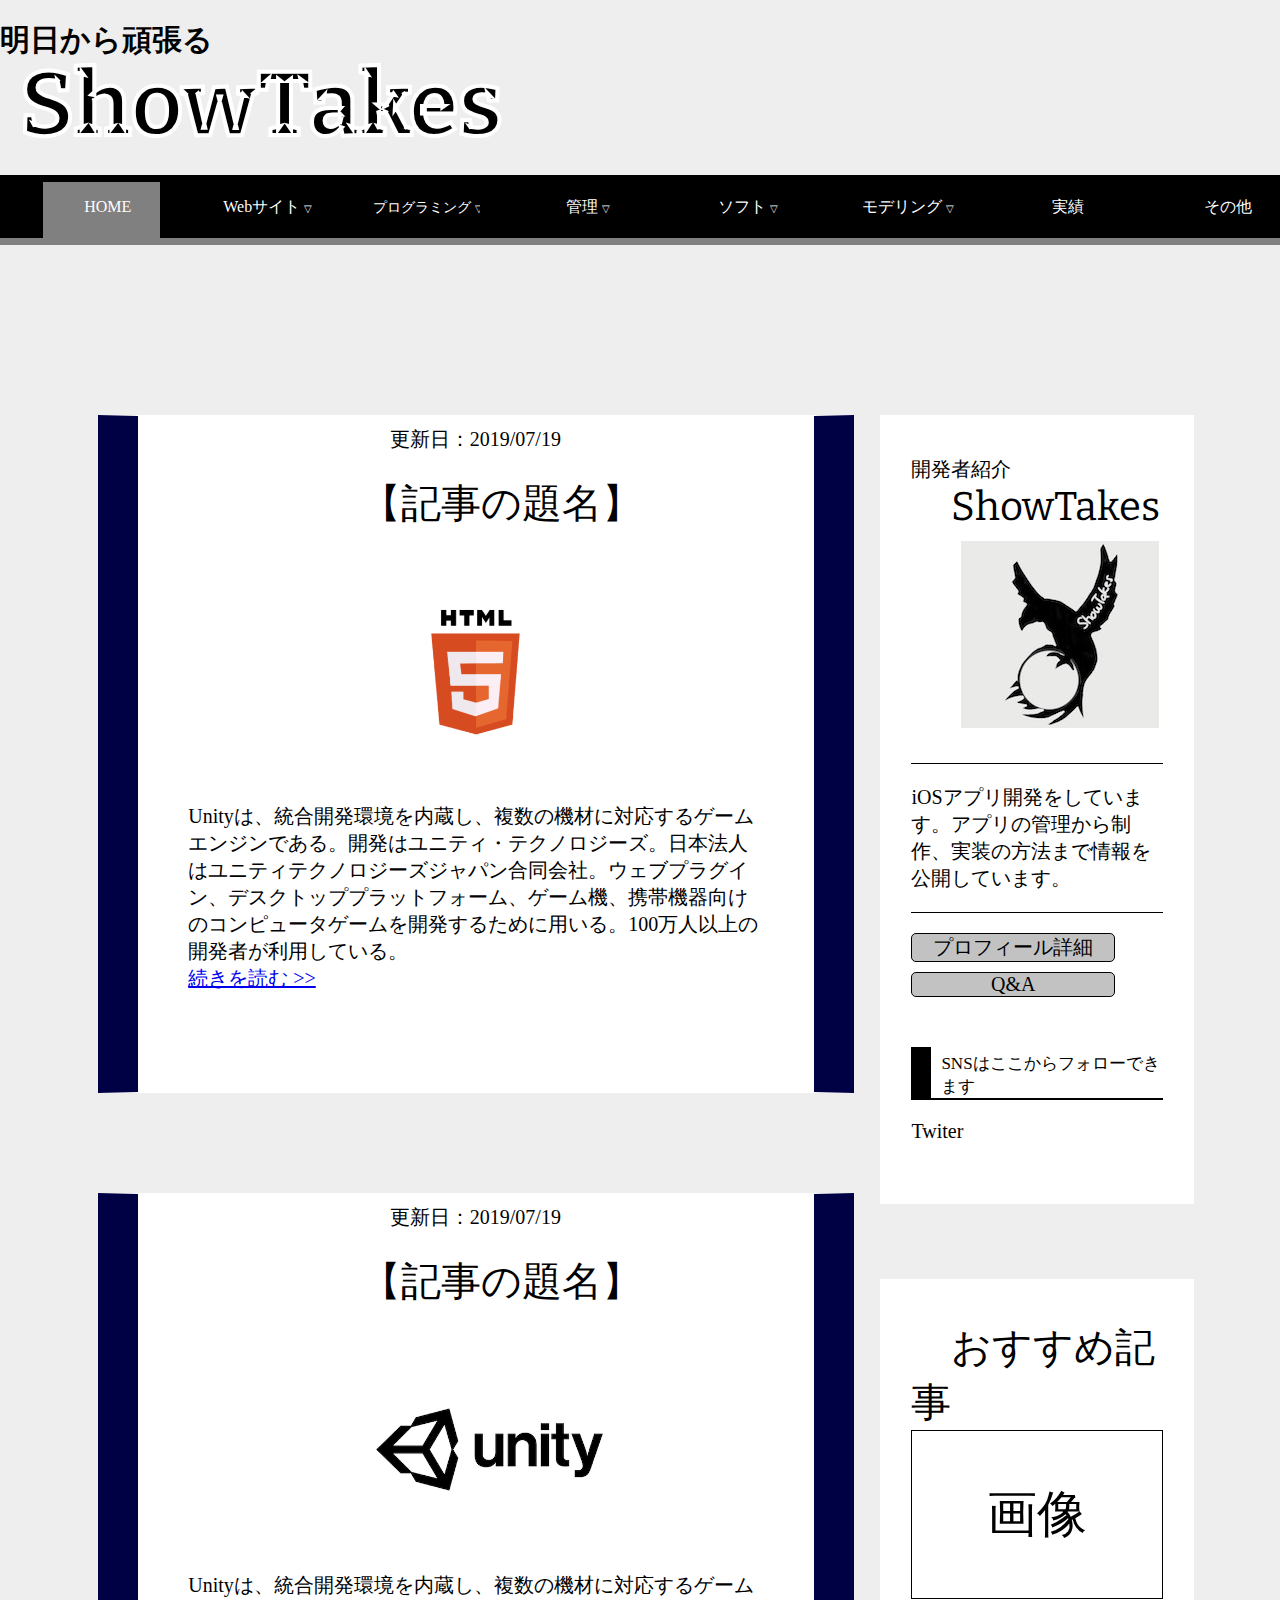
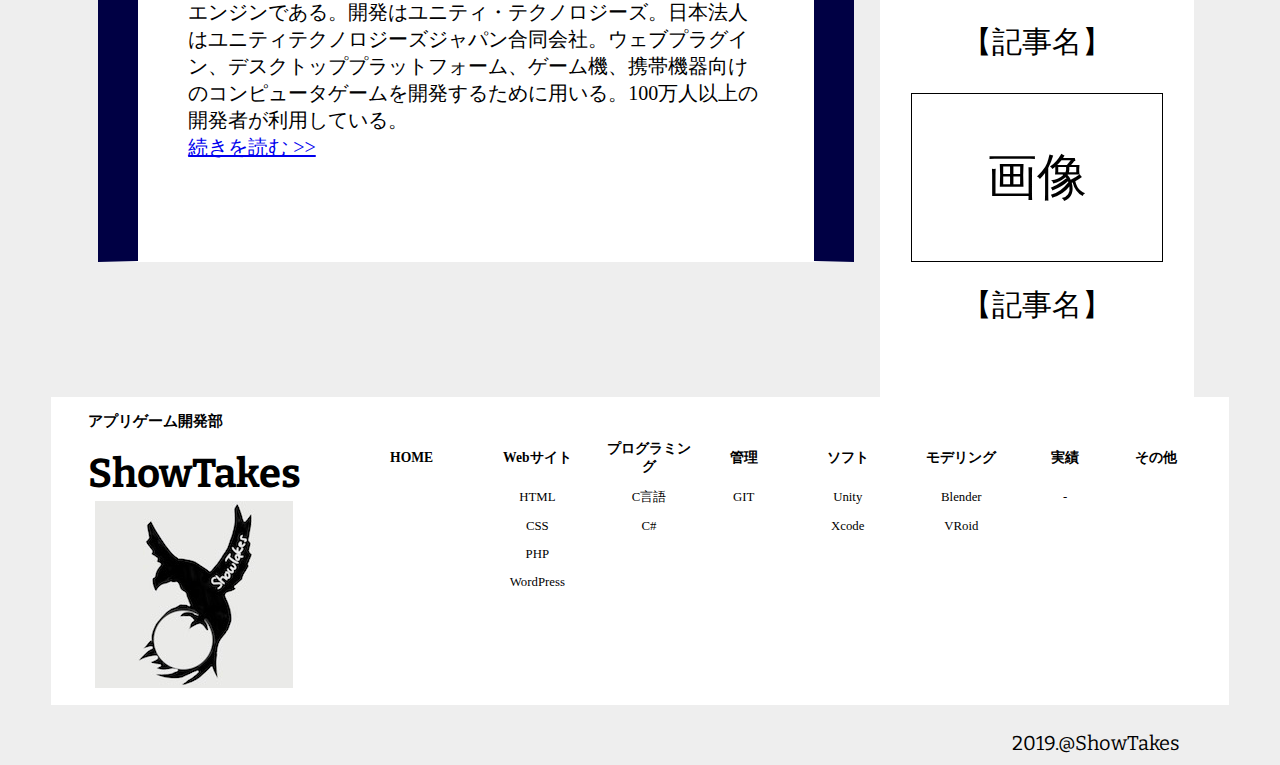
<file: ShowTakes/index.html>
<!-- トップページにしたいページのファイル名は"index.html"にする -->
<!DOCTYPE html>
<html>
<head>
<meta charset="UTF-8">    
<title>ShowTakes</title>
<!-- フォントの設定 -->
  <link href="https://fonts.googleapis.com/css?family=Bitter:400,700" rel="stylesheet">
<!--  CSSファイルとHTMLファイルをリンクさせる　-->
  <link href="css/index.css" rel="stylesheet">
</head>

<body id="index">
<!------  ヘッダー  ------>
    <header>
        <div class="logo">
            <!-- 画像にリンク作成 -->
            <h1>明日から頑張る</h1>
            <h2>ShowTakes</h2>
        </div>
<!------  メニュー  ------>
        <nav>
            <ul class="menu_all">
            <ul class="menu">
                <li class="menu__single">
                    <a href="#" class="init-bottom, now">HOME</a>
                </li>
            </ul>
            <ul class="menu">
                <li class="menu__single">
                    <div onclick="obj1=document.getElementById('open1').style;
                    obj1.display=(obj1.display=='none')?'block':'none',
                    obj2.display='none',
                    obj3.display='none',
                    obj4.display='none',
                    obj5.display='none',
                    obj6.display='none',
                    obj7.display='none';">
                        <a style="cursor:pointer;">
                            <a href="#" class="init-bottom">Webサイト&nbsp;<h20>▽</h20></a>
                        </a>
                    </div>
                    <div id="open1" style="display:none;">
                        <ul class="menu__second-level">
                            <li><a href="#">&nbsp;HTML</a></li>
                            <li><a href="#">&nbsp;CSS</a></li>
                            <li><a href="#">&nbsp;PHP</a></li>
                            <li><a href="#">&nbsp;WordPress</a></li>
                        </ul>
                    </div>
                </li>
            </ul>
                
            <ul class="menu">
                <li class="menu__single">
                    <div onclick="obj2=document.getElementById('open2').style;
                    obj2.display=(obj2.display=='none')?'block':'none',
                    obj1.display='none',
                    obj3.display='none',
                    obj4.display='none',
                    obj5.display='none',
                    obj6.display='none',
                    obj7.display='none';">
                        <a style="cursor:pointer;">
                            <a href="#" class="init-bottom, program">プログラミング&nbsp;<h20>▽</h20></a>
                        </a>
                    </div>
                    <div id="open2" style="display:none;">
                        <ul class="menu__second-level">
                            <li><a href="#">&nbsp;C言語</a></li>
                            <li><a href="#">&nbsp;C#</a></li>
                        </ul>
                    </div>
                </li>
            </ul>
                
            <ul class="menu">
                <li class="menu__single">
                    <div onclick="obj3=document.getElementById('open3').style;
                    obj3.display=(obj3.display=='none')?'block':'none',
                    obj1.display='none',
                    obj2.display='none',
                    obj4.display='none',
                    obj5.display='none',
                    obj6.display='none',
                    obj7.display='none';">
                        <a style="cursor:pointer;">
                            <a href="#" class="init-bottom">管理&nbsp;<h20>▽</h20></a>
                        </a>
                    </div>
                    <div id="open3" style="display:none;">    
                        <ul class="menu__second-level">
                            <li><a href="#">&nbsp;GIT</a></li>
                        </ul>
                    </div>
                </li>
            </ul>
                
            <ul class="menu">
                <li class="menu__single">
                    <div onclick="obj4=document.getElementById('open4').style;
                    obj4.display=(obj4.display=='none')?'block':'none',
                    obj1.display='none',
                    obj2.display='none',
                    obj3.display='none',
                    obj5.display='none',
                    obj6.display='none',
                    obj7.display='none';">
                        <a style="cursor:pointer;">
                            <a href="#" class="init-bottom">ソフト&nbsp;<h20>▽</h20></a>
                        </a>
                    </div>
                    <div id="open4" style="display:none;">    
                        <ul class="menu__second-level">
                            <li><a href="#">&nbsp;Unity</a></li>
                            <li><a href="#">&nbsp;Xcode</a></li>
                        </ul>
                    </div>
                </li>
            </ul>
                
            <ul class="menu">
                <li class="menu__single">
                    <div onclick="obj5=document.getElementById('open5').style;
                    obj5.display=(obj5.display=='none')?'block':'none',
                    obj1.display=(obj1.display=='block')?'none':'none',
                    obj2.display=(obj2.display=='block')?'none':'none',
                    obj3.display=(obj3.display=='block')?'none':'none',
                    obj4.display=(obj4.display=='block')?'none':'none',
                    obj6.display=(obj6.display=='block')?'none':'none',
                    obj7.display=(obj7.display=='block')?'none':'none';">
                        <a style="cursor:pointer;">
                            <a href="#" class="init-bottom">モデリング&nbsp;<h20>▽</h20></a>
                        </a>
                    </div>
                    <div id="open5" style="display:none;">    
                        <ul class="menu__second-level">
                            <li><a href="#">&nbsp;Blender</a></li>
                            <li><a href="#">&nbsp;sVRoid</a></li>
                        </ul>
                    </div>
                </li>
            </ul>
                
            <ul class="menu">
                <li class="menu__single">
                    <div onclick="obj6=document.getElementById('open6').style;
                    obj6.display=(obj6.display=='none')?'block':'none',
                    obj1.display=(obj1.display=='block')?'none':'none',
                    obj2.display=(obj2.display=='block')?'none':'none',
                    obj3.display=(obj3.display=='block')?'none':'none',
                    obj4.display=(obj4.display=='block')?'none':'none',
                    obj5.display=(obj5.display=='block')?'none':'none',
                    obj7.display=(obj7.display=='block')?'none':'none';">
                        <a style="cursor:pointer;">
                            <a href="#" class="init-bottom">実績</a>
                        </a>
                    </div>
                    <div id="open6" style="display:none;">
                        <ul class="menu__second-level">
                        </ul>
                    </div>
                </li>
            </ul>
            
            <ul class="menu">
                <li class="menu__single">
                    <div onclick="obj7=document.getElementById('open7').style;
                    obj7.display=(obj7.display=='none')?'block':'none',
                    obj1.display=(obj1.display=='block')?'none':'none',
                    obj2.display=(obj2.display=='block')?'none':'none',
                    obj3.display=(obj3.display=='block')?'none':'none',
                    obj4.display=(obj4.display=='block')?'none':'none',
                    obj5.display=(obj5.display=='block')?'none':'none',
                    obj6.display=(obj6.display=='block')?'none':'none';">
                        <a style="cursor:pointer;">
                            <a href="#" class="init-bottom">その他</a>
                        </a>
                    </div>
                    <div id="open7" style="display:none;">    
                        <ul class="menu__second-level">
                        </ul>
                    </div>
                </li>
            </ul>
            </ul>
        </nav>
    </header>
<!------  コンテンツ  ------>
    <div id="wrap">
        <div id="content">
            <section id="web">
                <p><h14>更新日：2019/07/19</h14>
                    <br>
                    <br><h7>【記事の題名】</h7>
                    <br>
                    <br><img src="images/image13.png" alt="web">
                    <br>Unityは、統合開発環境を内蔵し、複数の機材に対応するゲームエンジンである。開発はユニティ・テクノロジーズ。日本法人はユニティテクノロジーズジャパン合同会社。ウェブプラグイン、デスクトッププラットフォーム、ゲーム機、携帯機器向けのコンピュータゲームを開発するために用いる。100万人以上の開発者が利用している。
                    <br><a href="unity.html">続きを読む >></a>
                    <br>
                </p>
            </section>
                <p><h14>更新日：2019/07/19</h14>
                    <br>
                    <br><h8>【記事の題名】</h8>
                    <br>
                    <br><img src="images/image14.jpg" alt="unity">
                    <br>Unityは、統合開発環境を内蔵し、複数の機材に対応するゲームエンジンである。開発はユニティ・テクノロジーズ。日本法人はユニティテクノロジーズジャパン合同会社。ウェブプラグイン、デスクトッププラットフォーム、ゲーム機、携帯機器向けのコンピュータゲームを開発するために用いる。100万人以上の開発者が利用している。
                    <br><a href="unity.html">続きを読む >></a>
                </p>
        </div>
<!--    サイドバー    -->
            <aside class="sidebar">
                <section class="introduction">
                    <h13>開発者紹介</h13>
                    <br>
                    <h12>ShowTakes</h12>
                    <br><img src="images/image11.jpg" alt="logo" class="logo2">
                    <p>iOSアプリ開発をしています。アプリの管理から制作、実装の方法まで情報を公開しています。</p>
                    <li class="pro">プロフィール詳細</li>
                    <li class="Q_A">Q&A</li>
                </section>
                <section class="sns">
                    <p class="icon3">SNSはここからフォローできます</p>
                    <p>Twiter</p>
                </section>
            </aside>
        
        <aside class="sidebar2">
                <section class="introduction">
                    <h12>おすすめ記事</h12>
                </section>
                <section>
                    <p class="side2">画像</p>
                    <br><p class="non">【記事名】</p>
                </section>
                <section>
                    <p class="side2">画像</p>
                    <br><p class="non">【記事名】</p>
                </section>
            </aside>
    </div>
<!------  ヘッター1  ------>
    <article>
        <footer>
            <div class="ft">
                <h3>アプリゲーム開発部</h3>
                <h4>ShowTakes</h4>
                <img src="images/image11.jpg" alt="logo">
            </div>
            <table>
                <tr><th class="table">HOME</th><th class="table">Webサイト</th><th class="table">プログラミング</th><th class="table">管理</th><th class="table">ソフト</th><th class="table">モデリング</th><th class="table">実績</th><th class="table">その他</th></tr>
                <tr><td></td><td>HTML</td><td>C言語</td><td>GIT</td><td>Unity</td><td>Blender</td><td>-</td><td></td></tr>
                <tr><td></td><td>CSS</td><td>C#</td><td></td><td>Xcode</td><td>VRoid</td><td></td><td></td></tr>
                <tr><td></td><td>PHP</td><td></td><td></td><td></td><td></td><td></td><td></td></tr>
                <tr><td></td><td>WordPress</td><td></td><td></td><td></td><td></td><td></td><td></td></tr>
            </table>
        </footer>
    </article>
<!------  ヘッター2  ------>
    <footer>
        <small>2019.@ShowTakes</small>
        <ul id="footer-menu2"> 
        </ul>
    </footer>
  
</body>
</html>
</file>
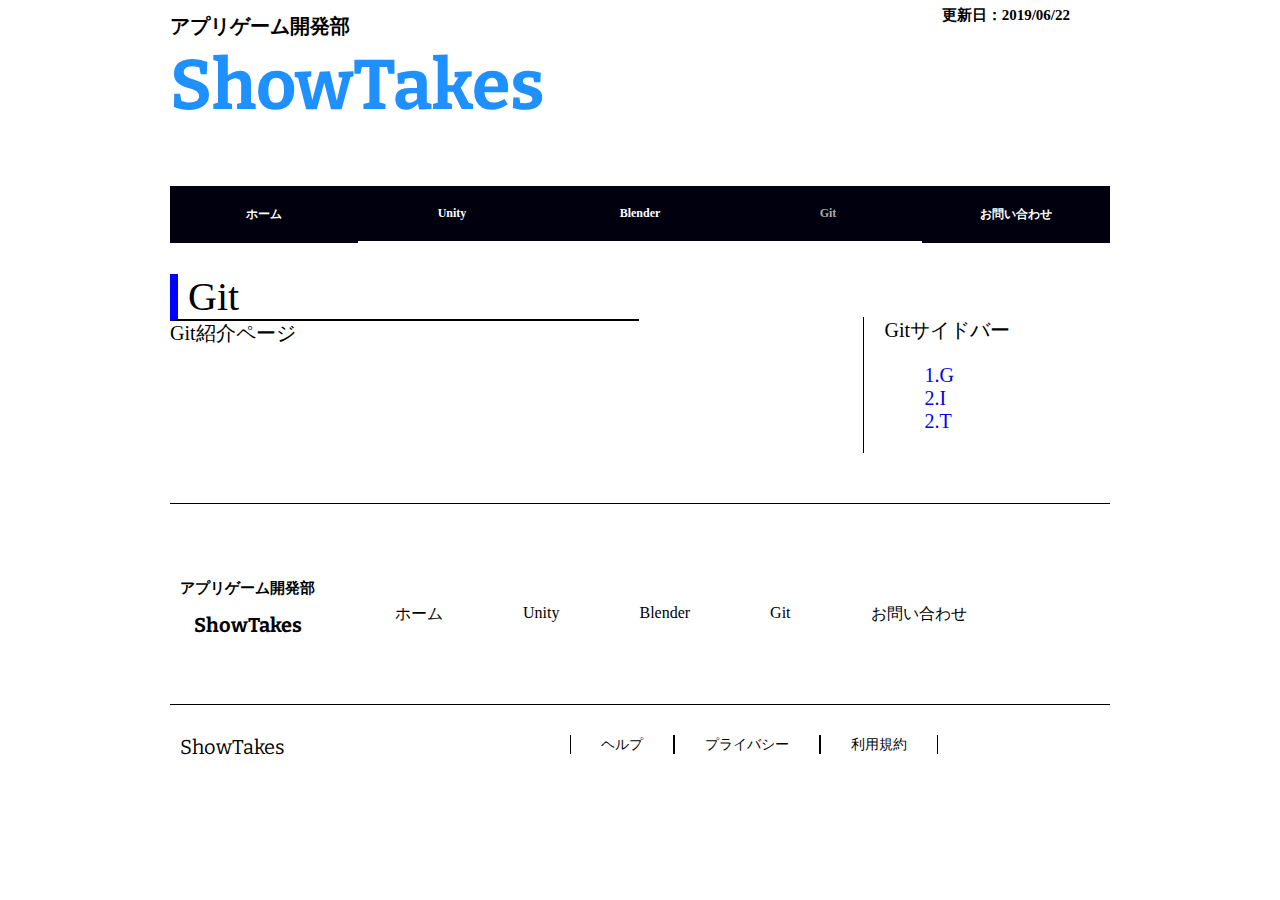
<file: ShowTakes/git.html>
<!-- トップページにしたいページのファイル名は"index.html"にする -->
<!DOCTYPE html>
<html>
<head>
<meta charset="UTF-8">    
<title>ShowTakes</title>
<!-- フォントの設定 -->
  <link href="https://fonts.googleapis.com/css?family=Bitter:400,700" rel="stylesheet">
<!--  CSSファイルとHTMLファイルをリンクさせる　-->
  <link href="css/git.css" rel="stylesheet">
</head>

<body id="git">
<!------  ヘッダー  ------>
    <header>
        <div class="logo">
            <!-- 画像にリンク作成 -->
            <h1>アプリゲーム開発部</h1>
            <h2>ShowTakes</h2>
            <h5>更新日：2019/06/22</h5>
        </div>
<!------  メニュー  ------>
        <nav>
            <ul id="menu">
                <!-- リンク作成 -->
                <li><a href="index.html">ホーム</a></li>
                <li><a href="unity.html">Unity</a></li>
                <li><a href="blender.html">Blender</a></li>    
                <li><a href="git.html" class="home">Git</a></li>    
                <li><a href="contact.html">お問い合わせ</a></li>    
            </ul>
        </nav>
    </header>
<!------  コンテンツ  ------>
    <div id="wrap">
        <div id="content">
            <div class="main">
                <p><h9 class="icon">Git </h9>
                <br>Git紹介ページ</p>
            </div>
            <aside class="sidebar">
                <section>
                    <h7>Gitサイドバー</h7>
                    <ul>
                        <li><a href="git.html">1.G</a></li>
                        <li><a href="git.html">2.I</a></li>
                        <li><a href="git.html">2.T</a></li>
                    </ul>
                </section>
            </aside>
        </div>
    </div>
<!------  ヘッター1  ------>
    <article>
        <footer>
            <div class="ft">
                <h3>アプリゲーム開発部</h3>
                <h4>ShowTakes</h4>
            </div>
            <ul id="footer-menu">
                <!-- リンク作成 -->
                <li><a href="index.html">ホーム</a></li>
                <li><a href="unity.html">Unity</a></li>
                <li><a href="blender.html">Blender</a></li>    
                <li><a href="git.html">Git</a></li>    
                <li><a href="contact.html">お問い合わせ</a></li>
            </ul>
        </footer>
    </article>
<!------  ヘッター2  ------>
    <footer>
        <small>ShowTakes</small>
        <ul id="footer-menu2">
          <li><a href="">ヘルプ</a></li>
          <li><a href="">プライバシー</a></li>
          <li><a href="">利用規約</a></li>    
        </ul>
    </footer>
  
</body>
</html>
</file>
<file: ShowTakes/css/index.css>
@charset "utf-8";

/* ---------- ページ全体 ---------- */

#index {
/*  background-image: url(../images/image7.jpg);*/
    background-repeat: no-repeat;
    background-position: center top;
/*  background-attachment: fixed;*/
/*    background-size: 65% 35%;*/
/*    width: 940px;*/
    margin: auto;
    background-color: #EEEEEE;
}

/* 現在いるページを示す */
#index .home {
    color: darkgrey;
}

/* ---------- ヘッダー ---------- */

h1 {
    font-size: 30px;
    font-family: 'Bitter', serif;
    margin-bottom: 0px;
}

/* ShowTakes */
h2 {
    font-size: 90px;
    margin: -10px 0px 0px 20px;
    color: dodgerblue;
    font-family: 'Bitter', serif;
    color: #000;
    -webkit-text-stroke: 4px #FFF;
    text-stoke: 1px #FFF;
}

/* ---------- メニュー ---------- */
/* ---------- メニュー_解読------------------------------------------------------------ */
.menu {
    position: relative;
    height: 50px;
    list-style-type: none;
    float: left;
    background-color: black;
    padding: 0.5% 3.3%;
    width: 5.9%;
    border-bottom: 7px solid #808080;
}

.menu_all {
    padding: 0px;
}

/* 文字の位置 */
.menu > li {
    height: 50px;
    line-height: 50px;
    width: 130px;
    text-align: center;
}

/* 文字 */
.menu > li a {
    display: block;
    color: #fff;
    text-decoration-line: none;
}

/*  カーソルを合わせた時にグレーに変える */
.menu > li a:hover {
/*    color: #999;*/
/*    text-decoration-line:underline;*/
    display: block;
    background-color: #808080;
}

ul.menu__second-level {
/*    visibility: hidden;*/
    opacity: 0;
    z-index: 1;
}

.menu > li:hover {
    background: black;
    -webkit-transition: all .5s;
    transition: all .5s;
}

/* ドロップダウンの境目の線 */
.menu__second-level li {
    border-top: 1px solid #111;
}

.menu__third-level li {
/*    border-top: 1px solid #111;*/
}

.menu__second-level li a:hover {
/*    background: #111;*/
}

/* 下矢印 
.init-bottom:after {
    clear: both;
    content: '';
    display: inline-block;
    width: 6px;
    height: 6px;
    margin: 0 0 0 2px;
    border-right: 1px solid #fff;
    border-bottom: 1px solid #fff;
    transform: rotate(45deg);
    -webkit-transform: rotate(45deg);
}
*/
.menu > li.menu__single {
    position: relative;
}

li.menu__single {
    padding: 0.5px;
    position: absolute;
    top: 0px;
    background: black;
    list-style-type: none;
    -webkit-transition: all .2s ease;
    transition: all .2s ease;
    text-align: center;
}

ul.menu__second-level {
    padding:0px 0px 0px 10px;
    position: absolute;
    top: 0px;
    width:100%;
    background: black;
    list-style-type: none;
    -webkit-transition: all .2s ease;
    transition: all .2s ease;
    float: left;
    text-align: left;
}



li.menu__single ul.menu__second-level {
    top: 50px;
    visibility: visible;
    opacity: 1;
}

h20 {
    font-size:10px;
}

.now {
    background-color: #808080;
    padding-bottom: 7px;
    border-bottom: 2px solid #808080;
}

.program {
    font-size: 90%;
}

/* ---------- メニュー ------------------------------------------------------------ */
/* ---------- コンテンツ ---------- */

/*floatプロパティで指定された要素の回り込みを解除する*/
#wrap {
    float: left;
    /* 背景を白色にしている */
    margin-top: 150px;
    padding: 0px 10px;
}

#content {
    width: 60%;
    float: left;
    font-size: 20px;
    margin: 0px 0px 10px 0px;
    margin-left: 7%;
    
}

#content p {
    padding: 10px 50px 100px 50px;
    background-color: #ffffff;
    border: 1px solid #ffffff;
    margin-bottom: 100px;
    border-width: 1px 40px;
    border-left: 40px solid #000044;
    border-right: 40px solid #000044;
}

h7 {
    font-size:40px;
    font-family: 'Bitter', serif;
    margin-left: 30%;
}

h8 {
    font-size:40px;
    font-family: 'Bitter', serif;
    margin-left:30%;
}

h14 {
    padding: 10% 0 0 35%;
}

#content img {
    margin:0px 0px 0px 100px;
    width: 70%;
}

/* ---------- サイドバー ---------- */

.sidebar {
    float: right;
    width: 20%;
    padding: 40px 30px;
    margin-right: 6%;
    background-color: #ffffff;
    font-size: 20px;
    list-style-type: none;
    border: 1px solid #ffffff;
    margin-top: 20px;
}

.introduction h13 {
    font-family: 'Bitter', serif;
    font-size: 20px;
    padding: 0px;
}

.introduction h12 {
    font-family: 'Bitter', serif;
    font-size: 40px;
    padding-left: 40px;
}

.logo2 {
    padding: 0px 50px;
    margin: 10px 0px;
}


.introduction p {
    border-top: 1px solid black;
    border-bottom: 1px solid black;
    padding: 20px 0px;
    font-size: 20px;
}

.pro, .Q_A{
    display: block;
    border: 1px solid black;
    border-radius: 5px;
    background-color: #9999;
    margin-bottom: 10px;
    text-align: center;
    width: 80%;
}


.icon3 {
    content: "";
    margin-top: 50px;
    padding-left: 0px;
    border-left: 20px solid black;
    border-bottom: 2px solid black;
    font-size: 17px;
    padding: 5px 0px 0px 10px;
}

/* ---------- サイドバー２ ---------- */

.sidebar2 {
    float: right;
    width: 20%;
    padding: 40px 30px;
    margin-right: 6%;
    background-color: #ffffff;
    font-size: 20px;
    list-style-type: none;
    border: 1px solid #ffffff;
    margin-top: 6%;
}

.side2 {
    text-align: center;
    font-size: 50px;
    border: 1px solid black;
    padding: 50px 0px;;
    margin: 0 auto;
}

.non {
    text-align: center;
    font-size: 30px;
    margin-top: 0;
}


/* ---------- フッター ---------- */

.ft {
    margin-top: -40px;
    padding: 0px 50px 0px 10px;
    float: left;
    color: black;
}

h3 {
    font-size: 15px;
    font-family: 'Bitter', serif;
    float: left;
}

h4 {
    font-size: 40px;
    font-family: 'Bitter', serif;
}

img {
    margin-top: -50px;
}

/* ---------- フッター　メニュー1 ---------- */

#footer-menu {
    clear: both;
    list-style-type: none;
    border: 1px solid black;
    background-color: #ffffff;
}

#footer-menu li {
    text-align: left;

}

#footer-menu li a {
    color:black;
    font-size:16px;
    text-decoration:none;
}

#footer-menu li a:hover {
    text-decoration:underline;
}

article footer {
    clear: both;
    text-align: center;
    color: #ffffff;
    padding: 3% 2% 8% 2%;
    border: 1px solid #ffffff;
    margin: 0.5% 4%;
    background-color: #ffffff;
    
}

.table {
    font-size: 85%;
    width: 1%;
    padding-bottom: 10px;
}

table {
    color: black;
}

table td {
    font-size: 80%;
    padding-bottom: 10px;
/*    text-align: left;*/
/*    padding-left: 5%;*/
}

/* ---------- フッター　メニュー2 ---------- */


small {
    clear: both;
    padding: 10px 100px 10px 0px;
    float: right;
    color: black;
    font-size: 20px;
    font-family: 'Bitter', serif;
}
</file>
<file: ShowTakes/css/git.css>
@charset "utf-8";

/* ---------- ページ全体 ---------- */

#git {
/*  background-image: url(../images/image7.jpg);*/
    background-repeat: no-repeat;
    background-position: center top;
/*  background-attachment: fixed;*/
    background-size: 65% 35%;
    width: 940px;
    margin: auto;
}

/* 現在いるページを示す */
#git .home {
    color: darkgrey;
}

/* ---------- ヘッダー ---------- */

h1 {
    font-size: 20px;
    font-family: 'Bitter', serif;
}

/* ShowTakes */
h2 {
    font-size: 70px;
    margin-top: -10px;
    color: dodgerblue;
    font-family: 'Bitter', serif;
}

/* 更新日 */
h5 {
    font-size: 15px;
    float: right;
    margin: -180px 40px;
}

/* ---------- メニュー ---------- */

#menu {
    width:940px;
    padding:0;
    margin:0;
    list-style-type: none;
}

#menu li {
    width:20%;
    float:left;
    padding:0;
    margin:0;
    text-align:center;
}

#menu li a {
    width:auto;
    color:#ffffff;
    font-size:12px;
    font-weight:bold;
    padding:20px 0;
    text-decoration:none;
    display:block;
    background: #00000f;
}

#menu li a:hover {
    color: darkgrey;
}

/* ---------- コンテンツ ---------- */

/*floatプロパティで指定された要素の回り込みを解除する*/
#wrap {
    clear: both;
    /* 背景を白色にしている */
    background-color: #ffffff;
    margin-top: 0px;
    padding: 10px 0;
}

#content {
    font-size: 20px;
    width: auto;
    margin: 0 auto;
}

/* ---------- サイドバー ---------- */

.sidebar {
    border-left: 1px solid black;
    float: right;
    margin: -50px 100px 50px 0px;
    padding: 0px 0px 0px 20px;
}

.sidebar li {
    list-style-type: none;
}

.sidebar li a {
    text-decoration: none;
}

.sidebar li a:hover {
    text-decoration:underline;
}

.icon  {
    content: "";
    padding-left: 10px;
    border-left: 8px solid blue;
}

#content h9 {
    font-size: 40px;
    border-bottom:2px solid black;
    padding-bottom: 10px;
    padding: 0px 400px 0px 10px;
    margin: 0px 0px 0px 0px;
}

/* ---------- フッター ---------- */

.ft {
    clear: both;
    margin-top: -40px;
    padding: 0px 50px 0px 10px;
    float: left;
    color: black;
}

h3 {
    font-size: 15px;
    font-family: 'Bitter', serif;
    float: left;
}

h4 {
    font-size: 20px;
    font-family: 'Bitter', serif;
    clear: both;
}

/* ---------- フッター　メニュー1 ---------- */

article #footer-menu {
    width:auto;
    padding:auto;
    margin:auto;
    list-style-type: none;
}

article #footer-menu li {
    width:auto;
    float: left;
    padding:0px 30px;
    margin:0px 20px 0px 0px;
    text-align:center;
}

article #footer-menu li a {
    width:auto;
    color:black;
    font-size:16px;
    text-decoration:none;
}

article #footer-menu li a:hover {
    text-decoration:underline;
}

article footer {
    clear: both;
    border-top: 1px solid black;
    border-bottom: 1px solid black;
    text-align: center;
    color: #ffffff;
    padding: 100px 0px;
}

/* ---------- フッター　メニュー2 ---------- */


small {
    clear: both;
    padding: 30px 0px 30px 10px;
    float: left;
    color: black;
    font-size: 20px;
    font-family: 'Bitter', serif;
}

#footer-menu2 {
    padding: 30px 0px 10px 400px;
    margin:0px 0px 0px 0px;
    list-style-type: none;
}

#footer-menu2 li {
    width:auto;
    float: left;
    padding: 0px 30px;
    margin:0px 0px 0px 0px;
    border-left: 1px solid black;
    border-right: 1px solid black;
    border-collapse: collapse;
}

#footer-menu2 li a {
    color:black;
    font-size:14px;
    text-decoration:none;
}

#footer-menu2 li a:hover {
    text-decoration:underline;
}
</file>
